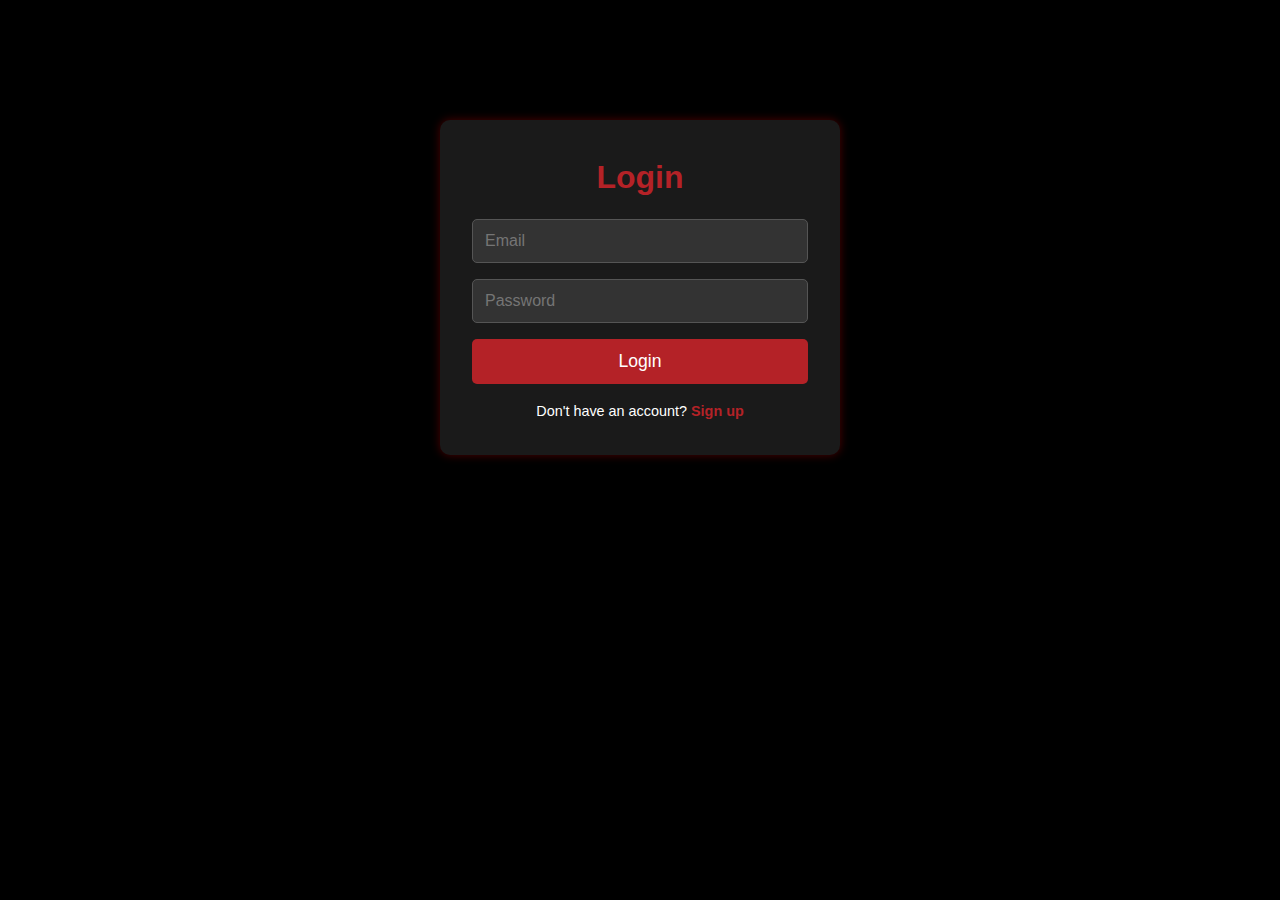
<file: n/login.html>
<!DOCTYPE html>
<html lang="en">
<head>
    <meta charset="UTF-8">
    <meta name="viewport" content="width=device-width, initial-scale=1.0">
    <title>Login - Lustloop</title>
    <style>
        /* Authentication Page Styling */
        * {
            margin: 0;
            padding: 0;
            box-sizing: border-box;
        }

        body {
            font-family: 'Arial', sans-serif;
            line-height: 1.6;
            background-color: #000;
            color: #fff;
            text-align: center;
        }

        .auth-container {
            max-width: 400px;
            margin: 120px auto;
            padding: 2rem;
            background: #1a1a1a;
            border-radius: 10px;
            box-shadow: 0 0 10px rgba(255, 0, 0, 0.3);
        }

        .auth-container h2 {
            color: #b42227;
            margin-bottom: 1rem;
            font-size: 2em;
        }

        .auth-container form {
            display: flex;
            flex-direction: column;
        }

        .auth-container input {
            margin-bottom: 1rem;
            padding: 0.75rem;
            border: 1px solid #555;
            background: #333;
            color: #fff;
            border-radius: 5px;
            font-size: 1rem;
        }

        .auth-container button {
            background: #b42227;
            color: #fff;
            padding: 0.75rem;
            border: none;
            border-radius: 5px;
            font-size: 1.1rem;
            cursor: pointer;
            transition: background 0.3s;
        }

        .auth-container button:hover {
            background: #e90d4b;
        }

        .auth-container p {
            margin-top: 1rem;
            font-size: 0.9rem;
        }

        .auth-container a {
            color: #b42227;
            text-decoration: none;
            font-weight: bold;
        }

        .auth-container a:hover {
            text-decoration: underline;
        }
    </style>
</head>
<body>
    <div class="auth-container">
        <h2>Login</h2>
        <form id="login-form">
            <input type="email" id="login-email" name="login-email" placeholder="Email" required>
            <input type="password" id="login-password" name="login-password" placeholder="Password" required>
            <button type="submit">Login</button>
        </form>
        <p>Don't have an account? <a href="signup.html">Sign up</a></p>
    </div>
</body>
</html>
</file>
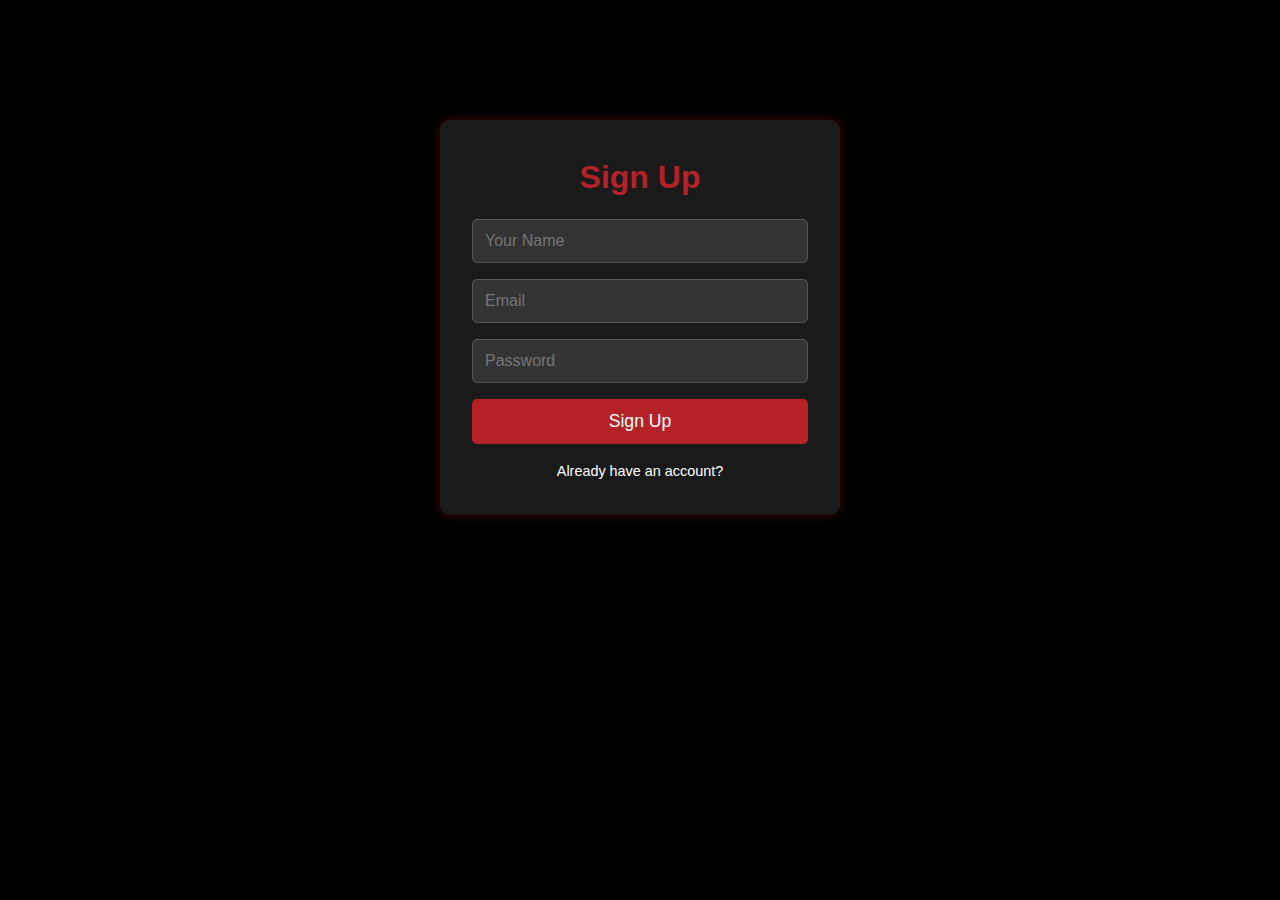
<file: n/signup.html>
<!DOCTYPE html>
<html lang="en">
<head>
    <meta charset="UTF-8">
    <meta name="viewport" content="width=device-width, initial-scale=1.0">
    <title>Sign Up - Lustloop</title>
    <style>
        /* Authentication Page Styling */
        * {
            margin: 0;
            padding: 0;
            box-sizing: border-box;
        }

        body {
            font-family: 'Arial', sans-serif;
            line-height: 1.6;
            background-color: #000;
            color: #fff;
            text-align: center;
        }

        .auth-container {
            max-width: 400px;
            margin: 120px auto;
            padding: 2rem;
            background: #1a1a1a;
            border-radius: 10px;
            box-shadow: 0 0 10px rgba(255, 0, 0, 0.3);
        }

        .auth-container h2 {
            color: #b42227;
            margin-bottom: 1rem;
            font-size: 2em;
        }

        .auth-container form {
            display: flex;
            flex-direction: column;
        }

        .auth-container input {
            margin-bottom: 1rem;
            padding: 0.75rem;
            border: 1px solid #555;
            background: #333;
            color: #fff;
            border-radius: 5px;
            font-size: 1rem;
        }

        .auth-container button {
            background: #b42227;
            color: #fff;
            padding: 0.75rem;
            border: none;
            border-radius: 5px;
            font-size: 1.1rem;
            cursor: pointer;
            transition: background 0.3s;
        }

        .auth-container button:hover {
            background: #e90d4b;
        }

        .auth-container p {
            margin-top: 1rem;
            font-size: 0.9rem;
        }

        .auth-container a {
            color: #b42227;
            text-decoration: none;
            font-weight: bold;
        }

        .auth-container a:hover {
            text-decoration: underline;
        }
    </style>
</head>
<body>
    <div class="auth-container">
        <h2>Sign Up</h2>
        <form id="signup-form">
            <input type="text" id="signup-name" name="signup-name" placeholder="Your Name" required>
            <input type="email" id="signup-email" name="signup-email" placeholder="Email" required>
            <input type="password" id="signup-password" name="signup-password" placeholder="Password" required>
            <button type="submit">Sign Up</button>
        </form>
        <p>Already have an account? <a href="lo
</file>
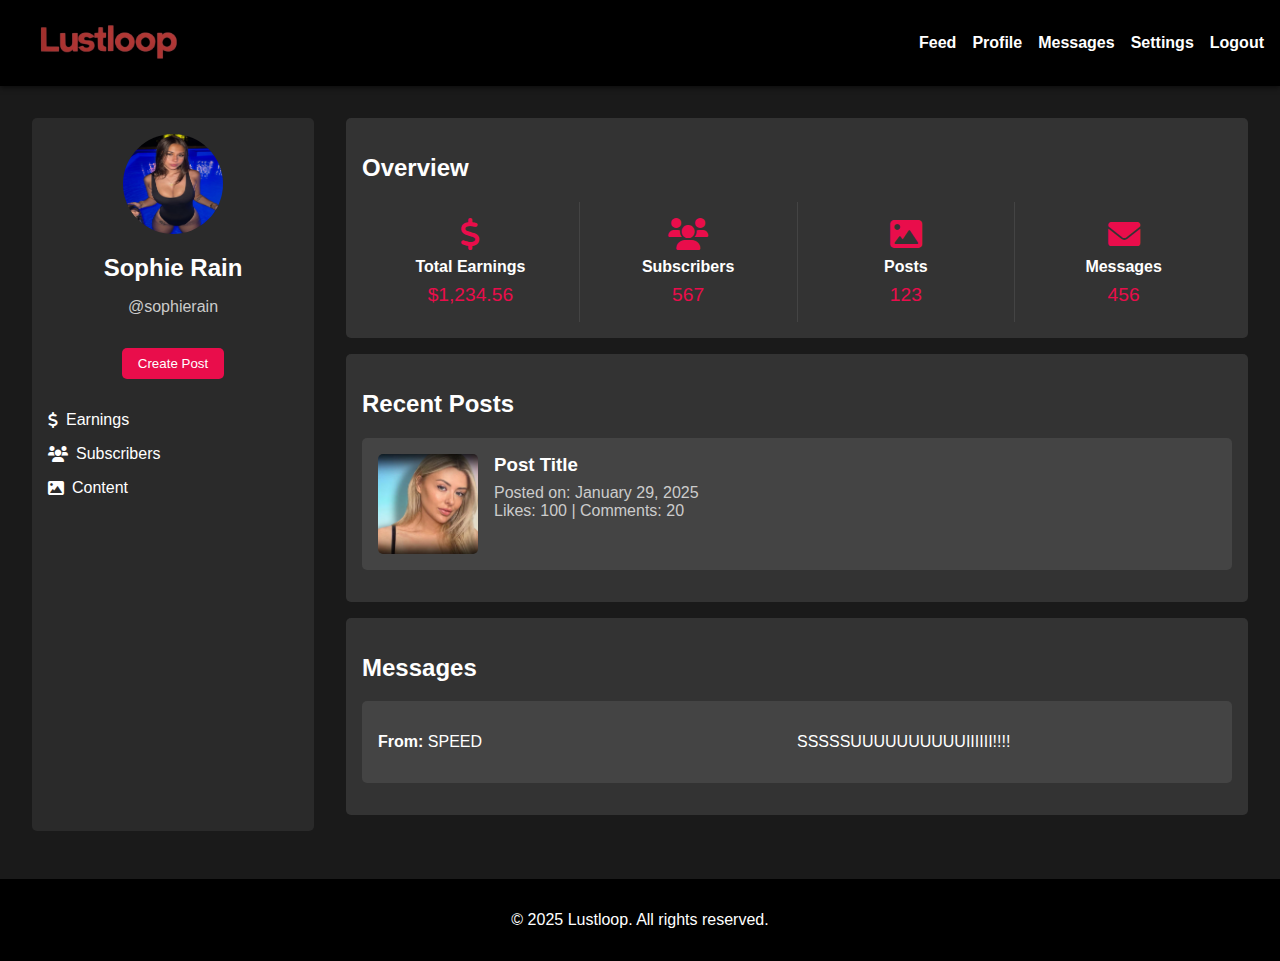
<file: n/user-dashboard.html>
<!DOCTYPE html>
<html lang="en">
<head>
    <meta charset="UTF-8">
    <meta name="viewport" content="width=device-width, initial-scale=1.0">
    <title>Lustloop User Dashboard</title>
    <link rel="stylesheet" href="user-dashboard.css">
    <link rel="stylesheet" href="https://cdnjs.cloudflare.com/ajax/libs/font-awesome/6.0.0-beta3/css/all.min.css">
</head>
<body>
    <header class="dashboard-header">
        <div class="logo">
            <img src="photos/logo.png" alt="Lustloop Logo">
        </div>
        <nav>
            <ul>
                <li><a href="/feed.html">Feed</a></li>
                <li><a href="/profile.html">Profile</a></li>
                <li><a href="#messages">Messages</a></li>
                <li><a href="#settings">Settings</a></li>
                <li><a href="#logout">Logout</a></li>
            </ul>
        </nav>
    </header>

    <div class="dashboard-content">
        <aside class="sidebar">
            <div class="user-profile">
                <img src="photos/sophie.png" alt="User Profile Picture" class="profile-pic">
                <h2>Sophie Rain</h2>
                <p>@sophierain</p>
                <button class="create-post-btn">Create Post</button>
            </div>
            <ul class="sidebar-menu">
                <li><a href="#earnings"><i class="fas fa-dollar-sign"></i> Earnings</a></li>
                <li><a href="#subscribers"><i class="fas fa-users"></i> Subscribers</a></li>
                <li><a href="#content"><i class="fas fa-image"></i> Content</a></li>
            </ul>
        </aside>

        <main class="main-content">
            <section class="overview">
                <h2>Overview</h2>
                <div class="stats">
                    <div class="stat">
                        <i class="fas fa-dollar-sign"></i>
                        <h3>Total Earnings</h3>
                        <p>$1,234.56</p>
                    </div>
                    <div class="stat">
                        <i class="fas fa-users"></i>
                        <h3>Subscribers</h3>
                        <p>567</p>
                    </div>
                    <div class="stat">
                        <i class="fas fa-image"></i>
                        <h3>Posts</h3>
                        <p>123</p>
                    </div>
                    <div class="stat">
                        <i class="fas fa-envelope"></i>
                        <h3>Messages</h3>
                        <p>456</p>
                    </div>
                </div>
            </section>

            <section class="recent-posts">
                <h2>Recent Posts</h2>
                <div class="post-list">
                    <!-- Post items would be dynamically inserted here -->
                    <div class="post-item">
                        <img src="photos/corina.png" alt="Post Thumbnail">
                        <div class="post-info">
                            <h3>Post Title</h3>
                            <p>Posted on: January 29, 2025</p>
                            <p>Likes: 100 | Comments: 20</p>
                        </div>
                    </div>
                    <!-- More post items would go here -->
                </div>
            </section>

            <section class="messages">
                <h2>Messages</h2>
                <div class="message-list">
                    <!-- Message items would be dynamically inserted here -->
                    <div class="message-item">
                        <p><strong>From: </strong>SPEED</p>
                        <p>SSSSSUUUUUUUUUUIIIIII!!!!</p>
                    </div>
                    <!-- More message items would go here -->
                </div>
            </section>
        </main>
    </div>

    <footer class="dashboard-footer">
        <p>© 2025 Lustloop. All rights reserved.</p>
    </footer>
</body>
</html>
</file>
<file: n/user-dashboard.css>
/* General Styles */
body {
    font-family: 'Arial', sans-serif;
    margin: 0;
    padding: 0;
    background-color: #1a1a1a;
    color: #fff;
}

/* Header Styles */
.dashboard-header {
    background: #000;
    padding: 1rem;
    display: flex;
    justify-content: space-between;
    align-items: center;
    box-shadow: 0 2px 5px rgba(0,0,0,0.5);
}

.dashboard-header .logo img {
    height: 50px;
}

.dashboard-header nav ul {
    display: flex;
    list-style: none;
    margin: 0;
    padding: 0;
}

.dashboard-header nav ul li {
    margin-left: 1rem;
}

.dashboard-header nav ul li a {
    color: #fff;
    text-decoration: none;
    font-weight: bold;
}

/* Dashboard Content Styles */
.dashboard-content {
    display: flex;
    padding: 2rem;
}

/* Sidebar */
.sidebar {
    width: 250px;
    background: #2a2a2a;
    padding: 1rem;
    border-radius: 5px;
    margin-right: 2rem;
}

.user-profile {
    text-align: center;
    margin-bottom: 2rem;
}

.user-profile .profile-pic {
    width: 100px;
    height: 100px;
    border-radius: 50%;
    margin-bottom: 1rem;
}

.user-profile h2 {
    margin: 0;
    font-size: 1.5em;
}

.user-profile p {
    color: #ccc;
}

.create-post-btn {
    background: #e90d4b;
    color: #fff;
    border: none;
    padding: 0.5rem 1rem;
    border-radius: 5px;
    cursor: pointer;
    margin-top: 1rem;
    transition: background 0.3s;
}

.create-post-btn:hover {
    background: #c70c40;
}

.sidebar-menu {
    list-style: none;
    padding: 0;
}

.sidebar-menu li {
    margin-bottom: 1rem;
}

.sidebar-menu li a {
    color: #fff;
    text-decoration: none;
    display: flex;
    align-items: center;
}

.sidebar-menu li a i {
    margin-right: 0.5rem;
}

/* Main Content */
.main-content {
    flex: 1;
}

/* Sections */
section {
    background: #333;
    padding: 1rem;
    margin-bottom: 1rem;
    border-radius: 5px;
}

.overview .stats {
    display: flex;
    justify-content: space-between;
}

.overview .stat {
    text-align: center;
    flex: 1;
    padding: 1rem;
    border-right: 1px solid #444;
}

.overview .stat:last-child {
    border-right: none;
}

.overview .stat i {
    font-size: 2em;
    color: #e90d4b;
    margin-bottom: 0.5rem;
    display: block;
}

.overview .stat h3 {
    margin: 0 0 0.5rem;
    font-size: 1em;
}

.overview .stat p {
    margin: 0;
    font-size: 1.2em;
    color: #e90d4b;
}

.recent-posts .post-list, .messages .message-list {
    display: flex;
    flex-direction: column;
}

.post-item, .message-item {
    display: flex;
    margin-bottom: 1rem;
    background: #444;
    padding: 1rem;
    border-radius: 5px;
}

.post-item img {
    width: 100px;
    height: 100px;
    object-fit: cover;
    border-radius: 5px;
    margin-right: 1rem;
}

.post-info, .message-item p {
    flex: 1;
}

.post-info h3 {
    margin: 0 0 0.5rem;
}

.post-info p {
    color: #ccc;
    margin: 0;
}

/* Footer */
.dashboard-footer {
    background: #000;
    text-align: center;
    padding: 1rem;
    margin-top: 1rem;
}

/* Responsive Design */
@media (max-width: 768px) {
    .dashboard-content {
        flex-direction: column;
    }

    .sidebar {
        width: 100%;
        margin-right: 0;
        margin-bottom: 2rem;
    }

    .overview .stats {
        flex-direction: column;
    }

    .overview .stat {
        border-right: none;
        border-bottom: 1px solid #444;
        padding: 0.5rem 0;
    }

    .overview .stat:last-child {
        border-bottom: none;
    }
}
</file>
